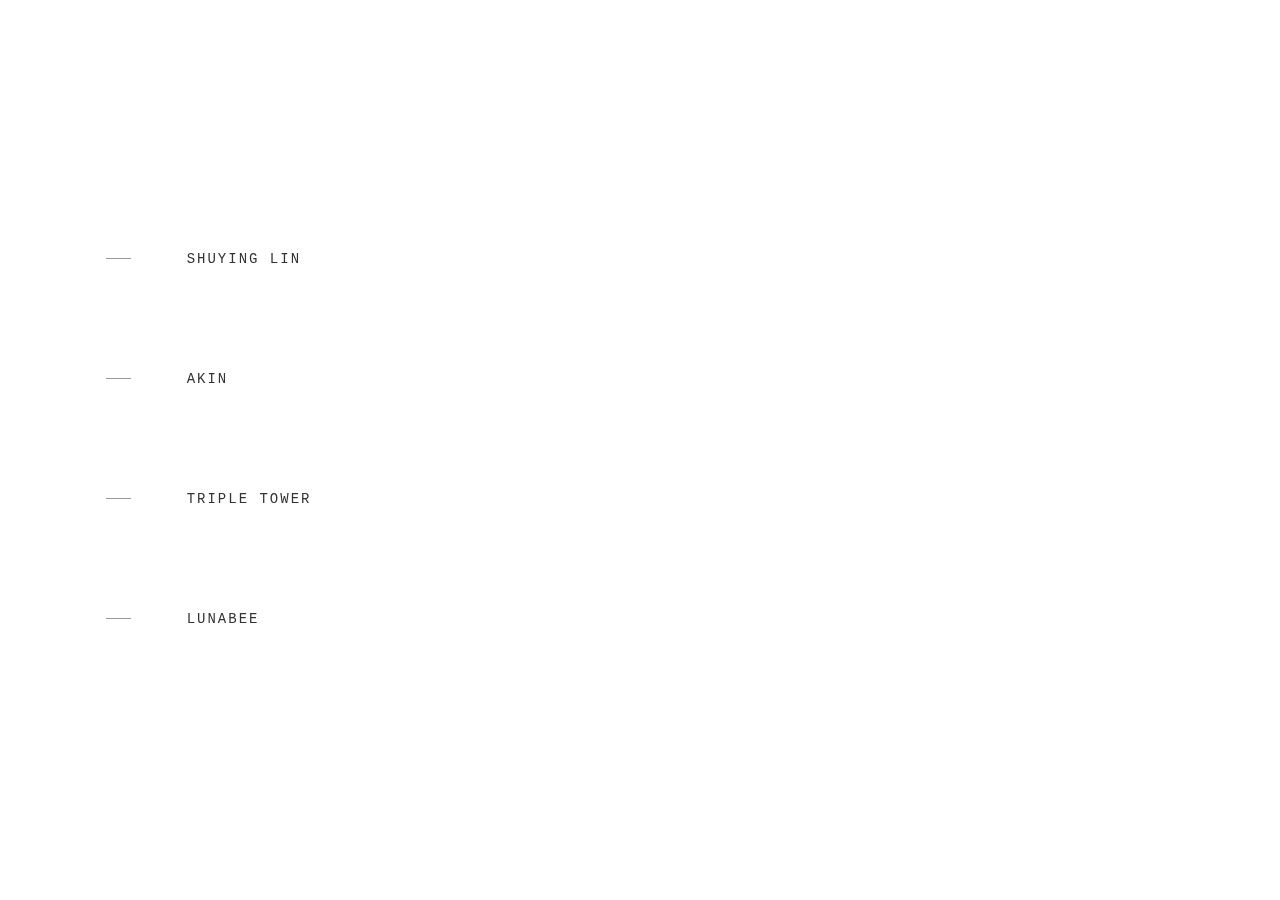
<file: index.html>
<html>
<head>
	<meta charset="utf-8">
	<meta name="viewport" content="width=device-width initial-scale=1">
	<title> Shuying Lin</title>
	<meta name="discription" content="Shuying Lin is a game programmer and web developer">
	
	<script src="js/jquery-2.1.1.min.js"></script>
	<script src="js/jquery.smoothState.js"></script>
	<script src="js/imagesloaded.pkgd.min.js"></script>
	<script src="js/main.js"></script>
	<link rel="stylesheet" href="normalize.css">
</head>
<body>
	<div id="wrapper">
	<div id="nav-wrapper">
		<div class="project-row" data-slug="bio">
			<a href="" class="collapsed">
			<div class="index">
				<svg version="1.1" xmlns="http://www.w3.org/2000/svg" xmlns:xlink="http://www.w3.org/1999/xlink" x="0px" y="0px" viewBox="0 0 25 25" enable-background="new 0 0 25 25" xml:space="preserve" width="25" height="25">
				<line class="hor" fill="none" stroke="#FFFFFF" x1="0" y1="12.5" x2="25" y2="12.5"></line>
				<line class="ver" fill="none" stroke="#FFFFFF" x1="12.5" y1="0" x2="12.5" y2="25"></line>
				<line class="top" fill="none" stroke="#FFFFFF" x1="0" y1="20.5" x2="25" y2="20.5"></line>
				<line class="bot" fill="none" stroke="#FFFFFF" x1="0" y1="4.5" x2="25" y2="4.5"></line>
				</svg>
			</div>
			<div class="desc">
				<div class="name">
					<span class="meta">Name</span>
					<p>Shuying Lin</p>
				</div>
				<div class="type">
					<span class="meta">Type</span>
					<p>Game Programmer</p>
				</div>
				
				<div class="team">
					<span class="meta">Contact</span>
					<p>shuyinglin_47@gmail.com</p>
				</div>
			</div>
		</a>
		</div>

		

		<div class="project-row" data-slug="akin">
			<a href="/akin.html" class="collapsed">
			<div class="index">
				<svg version="1.1" xmlns="http://www.w3.org/2000/svg" xmlns:xlink="http://www.w3.org/1999/xlink" x="0px" y="0px" viewBox="0 0 25 25" enable-background="new 0 0 25 25" xml:space="preserve" width="25" height="25">
				<line class="hor" fill="none" stroke="#FFFFFF" x1="0" y1="12.5" x2="25" y2="12.5"></line>
				<line class="ver" fill="none" stroke="#FFFFFF" x1="12.5" y1="0" x2="12.5" y2="25"></line>
				<line class="top" fill="none" stroke="#FFFFFF" x1="0" y1="20.5" x2="25" y2="20.5"></line>
				<line class="bot" fill="none" stroke="#FFFFFF" x1="0" y1="4.5" x2="25" y2="4.5"></line>
				</svg>
			</div>
			<div class="desc">
				<div class="name">
					<span class="meta">Project</span>
					<p>Akin</p>
				</div>
				<div class="type">
					<span class="meta">Type</span>
					<p>Unity3D</p>
				</div>
				<div class="year">
					<span class="meta">Year</span>
					<p>2014</p>
				</div>
				<div class="team">
					<span class="meta">Team</span>
					<p>PaperMerchant</p>
				</div>
			</div>
		</a>
	</div>

	<div class="project-row" data-slug="tripletower">
			<a href="/tripletower.html" class="collapsed">
			<div class="index">
				<svg version="1.1" xmlns="http://www.w3.org/2000/svg" xmlns:xlink="http://www.w3.org/1999/xlink" x="0px" y="0px" viewBox="0 0 25 25" enable-background="new 0 0 25 25" xml:space="preserve" width="25" height="25">
				<line class="hor" fill="none" stroke="#FFFFFF" x1="0" y1="12.5" x2="25" y2="12.5"></line>
				<line class="ver" fill="none" stroke="#FFFFFF" x1="12.5" y1="0" x2="12.5" y2="25"></line>
				<line class="top" fill="none" stroke="#FFFFFF" x1="0" y1="20.5" x2="25" y2="20.5"></line>
				<line class="bot" fill="none" stroke="#FFFFFF" x1="0" y1="4.5" x2="25" y2="4.5"></line>
				</svg>
			</div>
			<div class="desc">
				<div class="name">
					<span class="meta">Project</span>
					<p>Triple Tower</p>
				</div>
				<div class="type">
					<span class="meta">Type</span>
					<p>Unity3D</p>
				</div>
				<div class="year">
					<span class="meta">Year</span>
					<p>2014</p>
				</div>
				<div class="team">
					<span class="meta">Team</span>
					<p>Null</p>
				</div>
			</div>
		</a>
	
	</div>

	<div class="project-row" data-slug="lunabee">
			<a href="/lunabee.html" class="collapsed">
			<div class="index">
				<svg version="1.1" xmlns="http://www.w3.org/2000/svg" xmlns:xlink="http://www.w3.org/1999/xlink" x="0px" y="0px" viewBox="0 0 25 25" enable-background="new 0 0 25 25" xml:space="preserve" width="25" height="25">
				<line class="hor" fill="none" stroke="#FFFFFF" x1="0" y1="12.5" x2="25" y2="12.5"></line>
				<line class="ver" fill="none" stroke="#FFFFFF" x1="12.5" y1="0" x2="12.5" y2="25"></line>
				<line class="top" fill="none" stroke="#FFFFFF" x1="0" y1="20.5" x2="25" y2="20.5"></line>
				<line class="bot" fill="none" stroke="#FFFFFF" x1="0" y1="4.5" x2="25" y2="4.5"></line>
				</svg>
			</div>
			<div class="desc">
				<div class="name">
					<span class="meta">Project</span>
					<p>Lunabee</p>
				</div>
				<div class="type">
					<span class="meta">Type</span>
					<p>E-commerce Website</p>
				</div>
				<div class="year">
					<span class="meta">Year</span>
					<p>2014-2015</p>
				</div>
				<div class="team">
					<span class="meta">Team</span>
					<p>Null</p>
				</div>
			</div>
		</a>
	
	</div>

	</div>

	 <div id="bg-wrapper" style="display:block;">
	 	<div class="bg-image akin" style="background-image: url('assets/akin-bg.jpg');"></div>
	 	<div class="bg-image tripletower" style="background-image: url('assets/tripletower-bg.jpg');"></div>
	 	<div class="bg-image lunabee" style="background-image: url('assets/tripletower-bg.jpg');"></div>
	 </div>
</div>
</body>
</html>
</file>
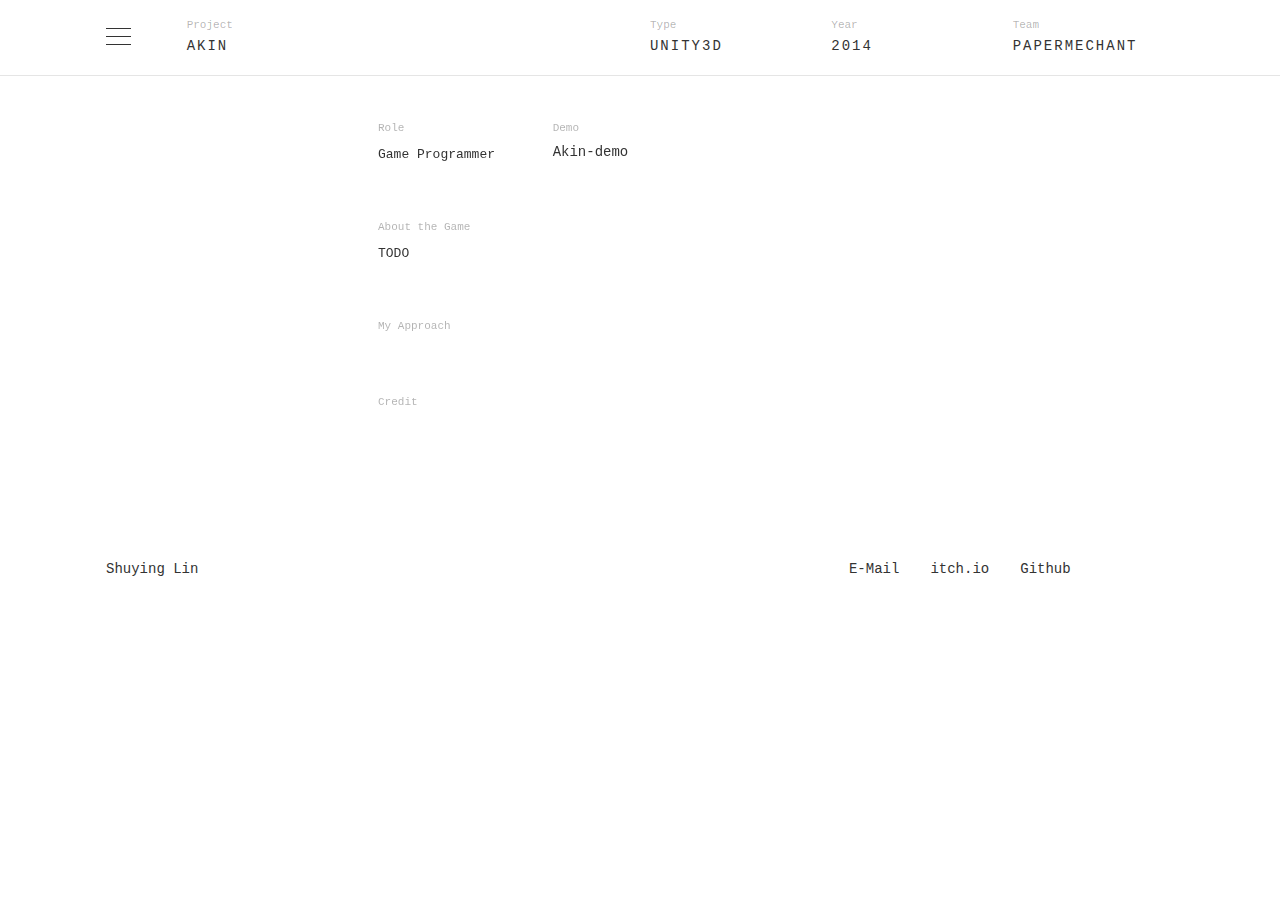
<file: akin.html>
<html>
<head>
    <meta charset="utf-8">
    <meta name="viewport" content="width=device-width initial-scale=1" />
    <meta http-equiv="X-UA-Compatible" content="IE=edge">

    <title>Akin</title>
    	<meta name="discription" content="Shuying Lin is a game programmer and web developer">
    
  
    <script src="js/jquery-2.1.1.min.js"></script>
	<script src="js/jquery.smoothState.js"></script>
	<script src="js/imagesloaded.pkgd.min.js"></script>
	<script src="js/main.js"></script>
	<link rel="stylesheet" href="normalize.css">
</head>


<body class="project">
	<div id="wrapper">

		<div id="nav-wrapper">
			<div class="project-row header">
			<a href="/">
				<div class="index">
					<svg version="1.1" id="Layer_1" xmlns="http://www.w3.org/2000/svg" xmlns:xlink="http://www.w3.org/1999/xlink" x="0px" y="0px" viewBox="0 0 25 25" enable-background="new 0 0 25 25" xml:space="preserve" width="25" height="25">
						<line class="hor" fill="none" stroke="#FFFFFF" x1="0" y1="12.5" x2="25" y2="12.5"/>
						<line class="ver" fill="none" stroke="#FFFFFF" x1="12.5" y1="0" x2="12.5" y2="25"/>
						<line class="top" fill="none" stroke="#FFFFFF" x1="0" y1="20.5" x2="25" y2="20.5"/>
						<line class="bot" fill="none" stroke="#FFFFFF" x1="0" y1="4.5" x2="25" y2="4.5"/>
					</svg>
				</div>
			</a>
				<div class="desc">
					<div class="name">
						
							<span class="meta">Project</span>
						
						<p>Akin</p>
					</div>
					<div class="type">
						<span class="meta">Type</span>
						<p>Unity3D</p>
					</div>
					<div class="year">
						<span class="meta">Year</span>
						<p>2014</p>
					</div>
					<div class="team">
						<span class="meta">Team</span>
						<p>Papermechant</p>
					</div>
				</div>
			</div>
		</div>

		<div id="content-wrapper">

			
			<div class="info-box">
				<div class="info role">
					<h2>Role</h2>
					<ul>
						
						<li>Game Programmer</li>
						
					</ul>
				</div>
				
				<div class="info link">
				
					<h2>Demo</h2>
					<a href="http://benjiaminlam1992.itch.io/akin-demo">Akin-demo</a>
				
				</div>

			</div>
			

			<h1 id="about-the-game">About the Game</h1>
			<p>TODO</p>
			<h1 id="my-approach">My Approach</h1>
			<p></p>
			<h1 id="credit">Credit</h1>
			<p></p>

		</div>

		<footer>
		<div class="inner">
        	<a class="name" href="/">Shuying Lin</a>

        	<div class="social">
            	<a href="mailto:shuyinglin47@gmail.com">E-Mail</a>
            	<a href="http://benjiaminlam1992.itch.io/">itch.io</a>
            	<a href="https://github.com/benjiaminlam">Github</a>
        	</div>
        </div>
		</footer>

</body>

</html>
</file>
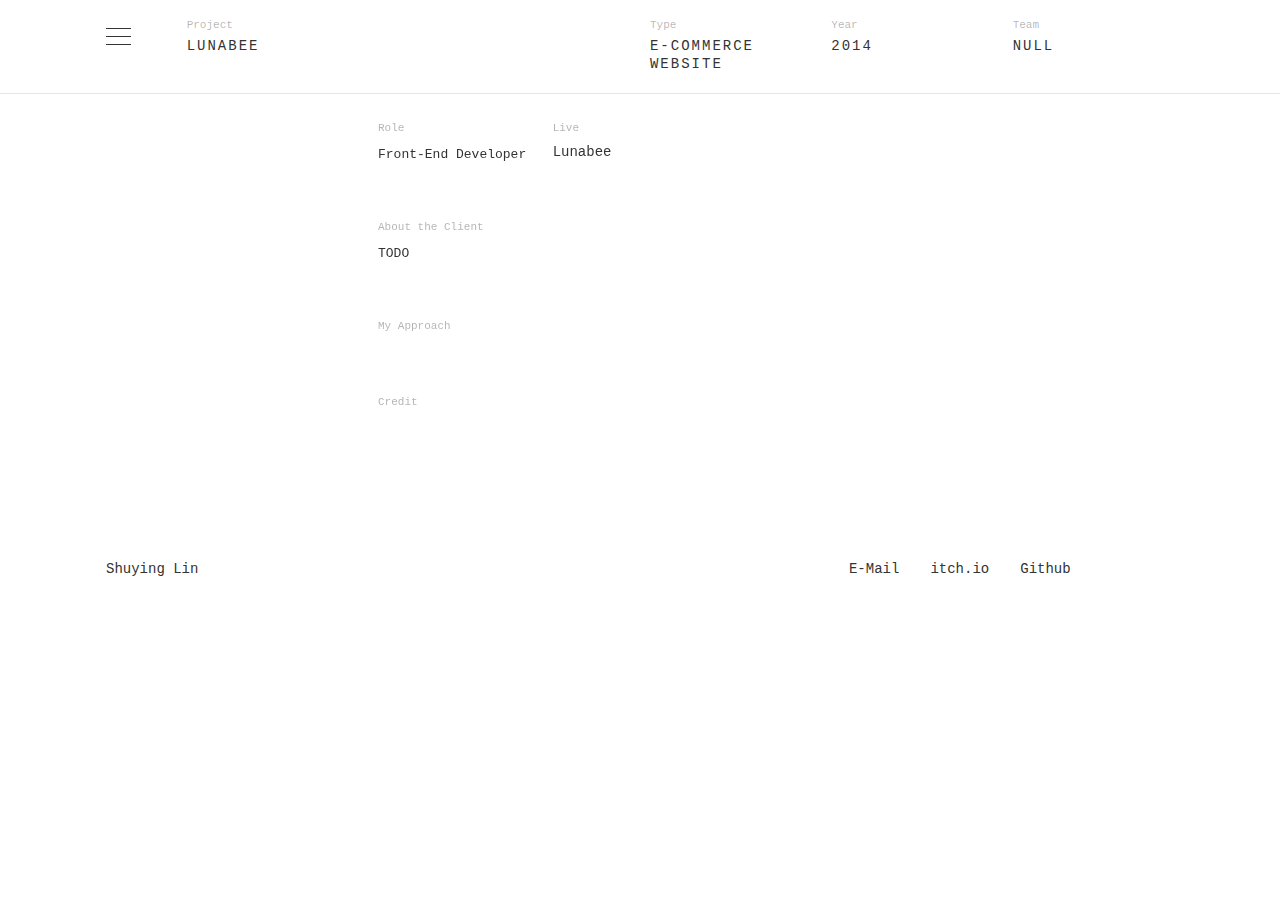
<file: lunabee.html>
<html>
<head>
    <meta charset="utf-8">
    <meta name="viewport" content="width=device-width initial-scale=1" />
    <meta http-equiv="X-UA-Compatible" content="IE=edge">

    <title>Akin</title>
    	<meta name="discription" content="Shuying Lin is a game programmer and web developer">
    
  
    <script src="js/jquery-2.1.1.min.js"></script>
	<script src="js/jquery.smoothState.js"></script>
	<script src="js/imagesloaded.pkgd.min.js"></script>
	<script src="js/main.js"></script>
	<link rel="stylesheet" href="normalize.css">
</head>


<body class="project">
	<div id="wrapper">

		<div id="nav-wrapper">
			<div class="project-row header">
			<a href="/">
				<div class="index">
					<svg version="1.1" id="Layer_1" xmlns="http://www.w3.org/2000/svg" xmlns:xlink="http://www.w3.org/1999/xlink" x="0px" y="0px" viewBox="0 0 25 25" enable-background="new 0 0 25 25" xml:space="preserve" width="25" height="25">
						<line class="hor" fill="none" stroke="#FFFFFF" x1="0" y1="12.5" x2="25" y2="12.5"/>
						<line class="ver" fill="none" stroke="#FFFFFF" x1="12.5" y1="0" x2="12.5" y2="25"/>
						<line class="top" fill="none" stroke="#FFFFFF" x1="0" y1="20.5" x2="25" y2="20.5"/>
						<line class="bot" fill="none" stroke="#FFFFFF" x1="0" y1="4.5" x2="25" y2="4.5"/>
					</svg>
				</div>
			</a>
				<div class="desc">
					<div class="name">
						
							<span class="meta">Project</span>
						
						<p>Lunabee</p>
					</div>
					<div class="type">
						<span class="meta">Type</span>
						<p>E-commerce Website</p>
					</div>
					<div class="year">
						<span class="meta">Year</span>
						<p>2014</p>
					</div>
					<div class="team">
						<span class="meta">Team</span>
						<p>Null</p>
					</div>
				</div>
			</div>
		</div>

		<div id="content-wrapper">

			
			<div class="info-box">
				<div class="info role">
					<h2>Role</h2>
					<ul>
						
						<li>Front-End Developer</li>
						
					</ul>
				</div>
				
				<div class="info link">
				
					<h2>Live</h2>
					<a href="http://lunabee.com.au/magento/">Lunabee</a>
				
				</div>

			</div>
			

			<h1 id="about-the-client">About the Client</h1>
			<p>TODO</p>
			<h1 id="my-approach">My Approach</h1>
			<p></p>
			<h1 id="credit">Credit</h1>
			<p></p>

		</div>

		<footer>
		<div class="inner">
        	<a class="name" href="/">Shuying Lin</a>

        	<div class="social">
            	<a href="mailto:shuyinglin47@gmail.com">E-Mail</a>
            	<a href="http://benjiaminlam1992.itch.io/">itch.io</a>
            	<a href="https://github.com/benjiaminlam">Github</a>
        	</div>
        </div>
		</footer>

</body>

</html>
</file>
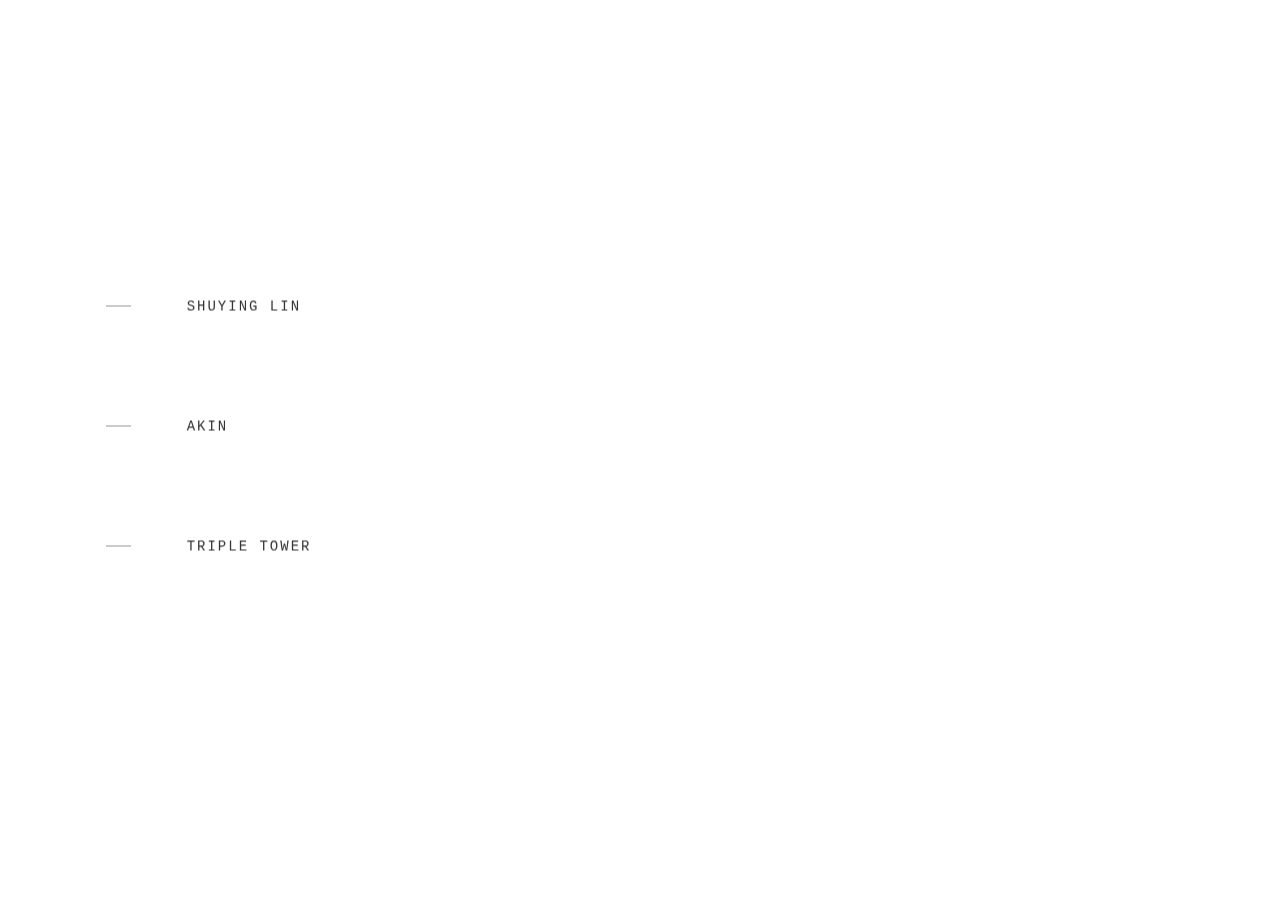
<file: shuying.html>
<html>
<head>
	<meta charset="utf-8">
	<meta name="viewport" content="width=device-width initial-scale=1">
	<title> Shuying Lin</title>
	<meta name="discription" content="Shuying Lin is a game programmer and web developer">
	
	<script src="js/jquery-2.1.1.min.js"></script>
	<script src="js/jquery.smoothState.js"></script>
	<script src="js/imagesloaded.pkgd.min.js"></script>
	<script src="js/main.js"></script>
	<link rel="stylesheet" type="text/css" href="normalize.css">
</head>
<body>
	<div id="wrapper">
	<div id="nav-wrapper">
		<div class="project-row" data-slug="bio">
			<a href="" class="collapsed">
			<div class="index">
				<svg version="1.1" xmlns="http://www.w3.org/2000/svg" xmlns:xlink="http://www.w3.org/1999/xlink" x="0px" y="0px" viewBox="0 0 25 25" enable-background="new 0 0 25 25" xml:space="preserve" width="25" height="25">
				<line class="hor" fill="none" stroke="#FFFFFF" x1="0" y1="12.5" x2="25" y2="12.5"></line>
				<line class="ver" fill="none" stroke="#FFFFFF" x1="12.5" y1="0" x2="12.5" y2="25"></line>
				<line class="top" fill="none" stroke="#FFFFFF" x1="0" y1="20.5" x2="25" y2="20.5"></line>
				<line class="bot" fill="none" stroke="#FFFFFF" x1="0" y1="4.5" x2="25" y2="4.5"></line>
				</svg>
			</div>
			<div class="desc">
				<div class="name">
					<span class="meta">Name</span>
					<p>Shuying Lin</p>
				</div>
				<div class="type">
					<span class="meta">Type</span>
					<p>Game Programmer</p>
				</div>
				
				<div class="team">
					<span class="meta">Contact</span>
					<p>shuyinglin_47@gmail.com</p>
				</div>
			</div>
		</a>
		</div>

		

		<div class="project-row" data-slug="akin">
			<a href="" class="collapsed">
			<div class="index">
				<svg version="1.1" xmlns="http://www.w3.org/2000/svg" xmlns:xlink="http://www.w3.org/1999/xlink" x="0px" y="0px" viewBox="0 0 25 25" enable-background="new 0 0 25 25" xml:space="preserve" width="25" height="25">
				<line class="hor" fill="none" stroke="#FFFFFF" x1="0" y1="12.5" x2="25" y2="12.5"></line>
				<line class="ver" fill="none" stroke="#FFFFFF" x1="12.5" y1="0" x2="12.5" y2="25"></line>
				<line class="top" fill="none" stroke="#FFFFFF" x1="0" y1="20.5" x2="25" y2="20.5"></line>
				<line class="bot" fill="none" stroke="#FFFFFF" x1="0" y1="4.5" x2="25" y2="4.5"></line>
				</svg>
			</div>
			<div class="desc">
				<div class="name">
					<span class="meta">Project</span>
					<p>Akin</p>
				</div>
				<div class="type">
					<span class="meta">Type</span>
					<p>Unity3D</p>
				</div>
				<div class="year">
					<span class="meta">Year</span>
					<p>2014</p>
				</div>
				<div class="team">
					<span class="meta">Team</span>
					<p>PaperMerchant</p>
				</div>
			</div>
		</a>
	</div>

	<div class="project-row" data-slug="tripletower">
			<a href="" class="collapsed">
			<div class="index">
				<svg version="1.1" xmlns="http://www.w3.org/2000/svg" xmlns:xlink="http://www.w3.org/1999/xlink" x="0px" y="0px" viewBox="0 0 25 25" enable-background="new 0 0 25 25" xml:space="preserve" width="25" height="25">
				<line class="hor" fill="none" stroke="#FFFFFF" x1="0" y1="12.5" x2="25" y2="12.5"></line>
				<line class="ver" fill="none" stroke="#FFFFFF" x1="12.5" y1="0" x2="12.5" y2="25"></line>
				<line class="top" fill="none" stroke="#FFFFFF" x1="0" y1="20.5" x2="25" y2="20.5"></line>
				<line class="bot" fill="none" stroke="#FFFFFF" x1="0" y1="4.5" x2="25" y2="4.5"></line>
				</svg>
			</div>
			<div class="desc">
				<div class="name">
					<span class="meta">Project</span>
					<p>Triple Tower</p>
				</div>
				<div class="type">
					<span class="meta">Type</span>
					<p>Unity3D</p>
				</div>
				<div class="year">
					<span class="meta">Year</span>
					<p>2014</p>
				</div>
				<div class="team">
					<span class="meta">Team</span>
					<p>Null</p>
				</div>
			</div>
		</a>
	
	</div>
	 <div id="bg-wrapper" style="display:block;">
	 	<div class="bg-image" style="background-image: url('assets/akin-bg.jpg');"></div>
	 	<div class="bg-image" style="background-image: url('assets/tripletower-bg.jpg');"></div>
	 </div>
</div>
</body>
</html>
</file>
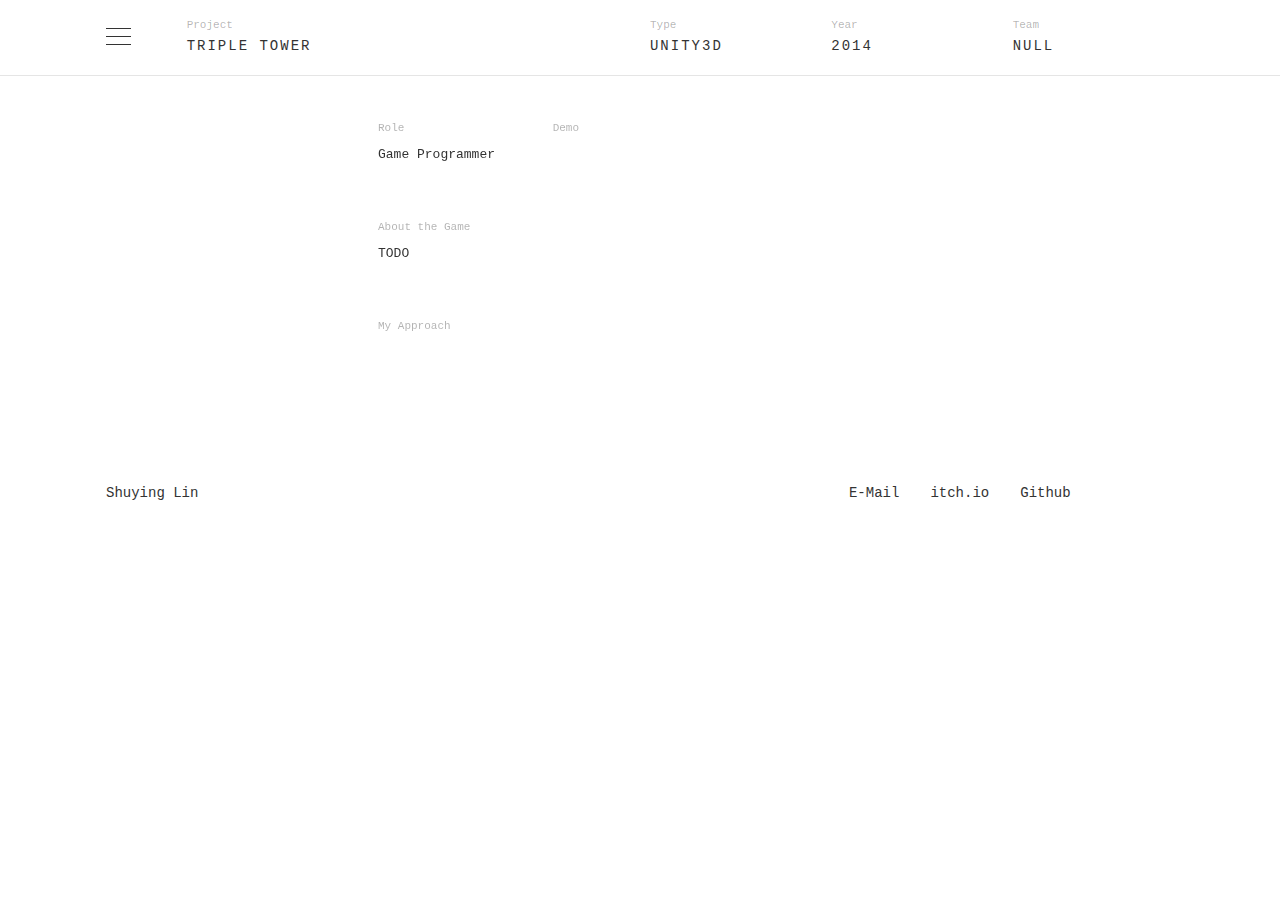
<file: tripletower.html>
<html>
<head>
    <meta charset="utf-8">
    <meta name="viewport" content="width=device-width initial-scale=1" />
    <meta http-equiv="X-UA-Compatible" content="IE=edge">

    <title>Triple Tower</title>
    	<meta name="discription" content="Shuying Lin is a game programmer and web developer">
    
  
    <script src="js/jquery-2.1.1.min.js"></script>
	<script src="js/jquery.smoothState.js"></script>
	<script src="js/imagesloaded.pkgd.min.js"></script>
	<script src="js/main.js"></script>
	<link rel="stylesheet" href="normalize.css">
</head>


<body class="project">
	<div id="wrapper">

		<div id="nav-wrapper">
			<div class="project-row header">
			<a href="/">
				<div class="index">
					<svg version="1.1" id="Layer_1" xmlns="http://www.w3.org/2000/svg" xmlns:xlink="http://www.w3.org/1999/xlink" x="0px" y="0px" viewBox="0 0 25 25" enable-background="new 0 0 25 25" xml:space="preserve" width="25" height="25">
						<line class="hor" fill="none" stroke="#FFFFFF" x1="0" y1="12.5" x2="25" y2="12.5"/>
						<line class="ver" fill="none" stroke="#FFFFFF" x1="12.5" y1="0" x2="12.5" y2="25"/>
						<line class="top" fill="none" stroke="#FFFFFF" x1="0" y1="20.5" x2="25" y2="20.5"/>
						<line class="bot" fill="none" stroke="#FFFFFF" x1="0" y1="4.5" x2="25" y2="4.5"/>
					</svg>
				</div>
			</a>
				<div class="desc">
					<div class="name">
						
							<span class="meta">Project</span>
						
						<p>Triple Tower</p>
					</div>
					<div class="type">
						<span class="meta">Type</span>
						<p>Unity3D</p>
					</div>
					<div class="year">
						<span class="meta">Year</span>
						<p>2014</p>
					</div>
					<div class="team">
						<span class="meta">Team</span>
						<p>NULL</p>
					</div>
				</div>
			</div>
		</div>

		<div id="content-wrapper">

			
			<div class="info-box">
				<div class="info role">
					<h2>Role</h2>
					<ul>
						
						<li>Game Programmer</li>
						
					</ul>
				</div>
				
				<div class="info link">
				
					<h2>Demo</h2>
					
				
				</div>

			</div>
			

			<h1 id="about-the-game">About the Game</h1>
			<p>TODO</p>
			<h1 id="my-approach">My Approach</h1>
			<p></p>
			
		</div>

		<footer>
		<div class="inner">
        	<a class="name" href="/">Shuying Lin</a>

        	<div class="social">
            	<a href="mailto:shuyinglin47@gmail.com">E-Mail</a>
            	<a href="http://benjiaminlam1992.itch.io/">itch.io</a>
            	<a href="https://github.com/benjiaminlam">Github</a>
        	</div>
        </div>
		</footer>

</body>

</html>
</file>
